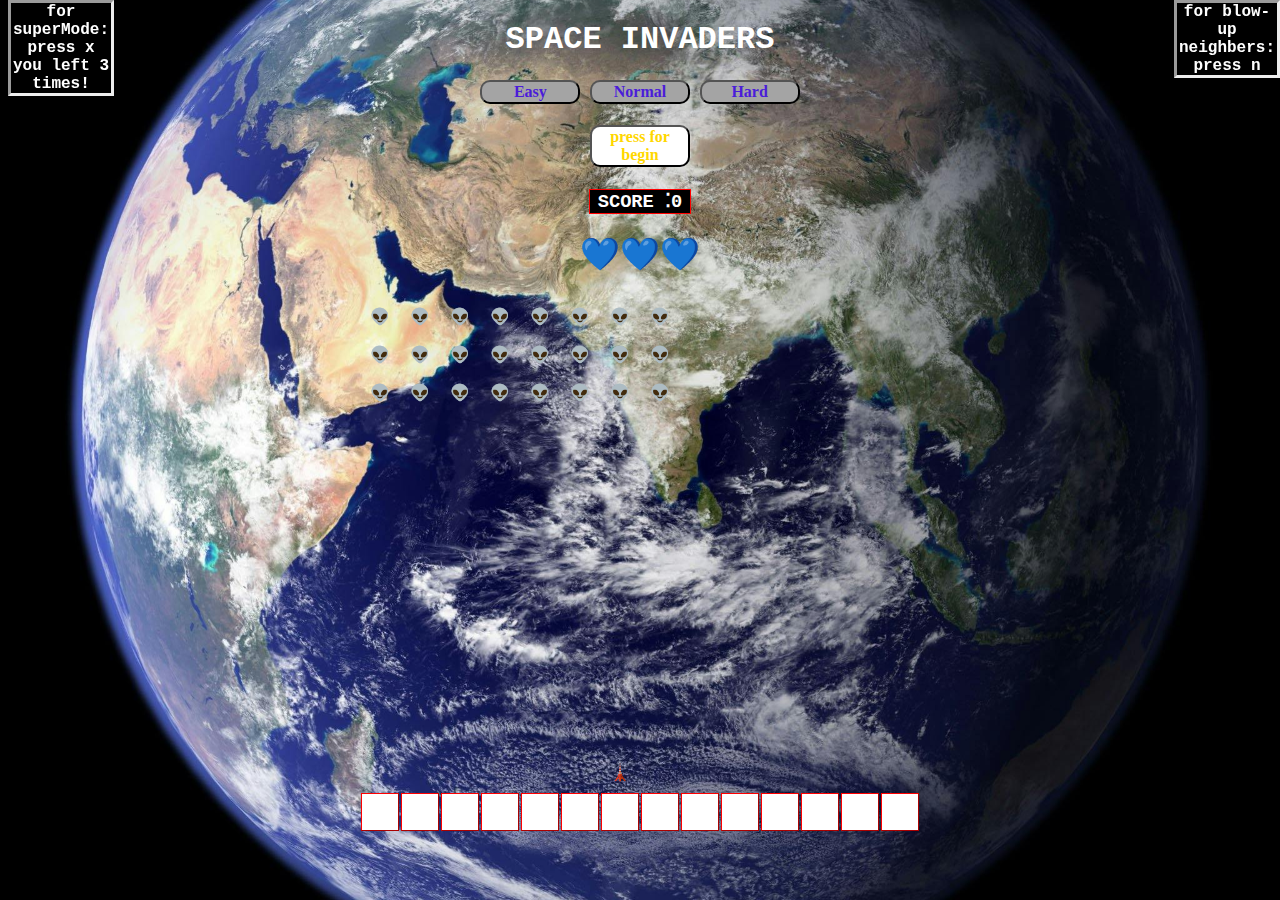
<file: index.html>
<!DOCTYPE html>
<html lang="en">

<head>
    <meta charset="UTF-8">
    <meta name="viewport" content="width=device-width, initial-scale=1.0">
    <title>SPACE INVADERS</title>
    <H1>SPACE INVADERS</H1>
    <link rel="stylesheet" href="css/main.css" />

</head>

<body onload="init()" onkeyup="moveHero(event)">
    <div class="btn-container">
        <button class="btnlevel" onclick="level(500 , 8 , 2)">Easy</button>
        <button class="btnlevel" onclick="level(400 , 10 , 6)">Normal</button>
        <button class="btnlevel" onclick="level(300 , 12 , 10)">Hard</button>
        <h1></h1>
        <button class="btn" onclick="startBtn()">press for begin</button>
    </div>
    <h1 class="super"> for superMode: press x you left<span> 3 </span> times!</h1>
    <h1></h1>
    <h1> </h1>
    <h1 class="neighbers">for blow-up neighbers:   <span> press n </span></h1>
    <h3 class="score">SCORE ⁚<span> 0 </span></h3>
    <h1 class="lives"><span>3</span></h1>

    <table class="board-container">
        <tbody class="board"></tbody>
    </table>

    <div hidden class="popup">
        <h2>well done🏆</h2>
        <h3>you wone the game!</h3>
    </div>

    <script src="js/utils.js"></script>
    <script src="js/hero.js"></script>
    <script src="js/alien.js"></script>
    <script src="js/game.js"></script>
</body>

</html>
</file>
<file: css/main.css>
body {
  font-family: 'Courier New', Courier, monospace;
  background-image: url(../img/SPACE.jpg);
  background-position: center;
  background-size: cover;
  text-align: center;
  color: white;
}

.board-container {
  margin: auto;
  position: relative;

}

.board td {
  width: 30px;
  height: 30px;
  /* border: 1px outset red; */
  padding: 3px;
  text-align: center;
  color: white;
  font-size: 1rem;

}

.wall {
  background-color: white;
  border: 1px outset red;


}

.btn {
  margin: auto;
  width: 100px;
  background-color: white;
  color: gold;
  /* border-style:groove; */
  border-radius: 10px;
  cursor: pointer;
  font-size: 1rem;
  font-weight: bolder;
  font-family: Georgia, 'Times New Roman', Times, serif;
}

.btnlevel {
  margin: auto;
  width: 100px;
  background-color: #a4a4a4;
  color: #4a1cd9;
  ;
  /* border-style:groove; */
  border-radius: 10px;
  cursor: pointer;
  font-size: 1rem;
  font-weight: bolder;
  font-family: Georgia, 'Times New Roman', Times, serif;
}

.popup {
  margin: auto;
  border: 5px #aeaeae;
  /* font: optional; */
  border-style: outset;
  width: 200px;
  font-weight: bolder;
  font-family: system-ui, 'Segoe UI', 'Open Sans', 'Helvetica Neue', sans-serif;
  color: rgb(255, 248, 209);
  background-position: center;
  position: absolute;
  top: 300px;
  left: 250px;
  width: 300px;


}

.score {
  border: 1px solid red;
  background-color: black;
  margin: auto;
  width: 100px;
}

.super {
  border: inset;
  width: 100px;
  margin: auto;
  font-size: medium;
  position: fixed;
  left: auto;
  top: 0px;


}

.neighbers {
  border: inset;
  /* height: 100px; */
  width: 100px;
  margin: auto;
  font-size: medium;
  position: fixed;
  top: 0px;
  right: 0px;

}
</file>
